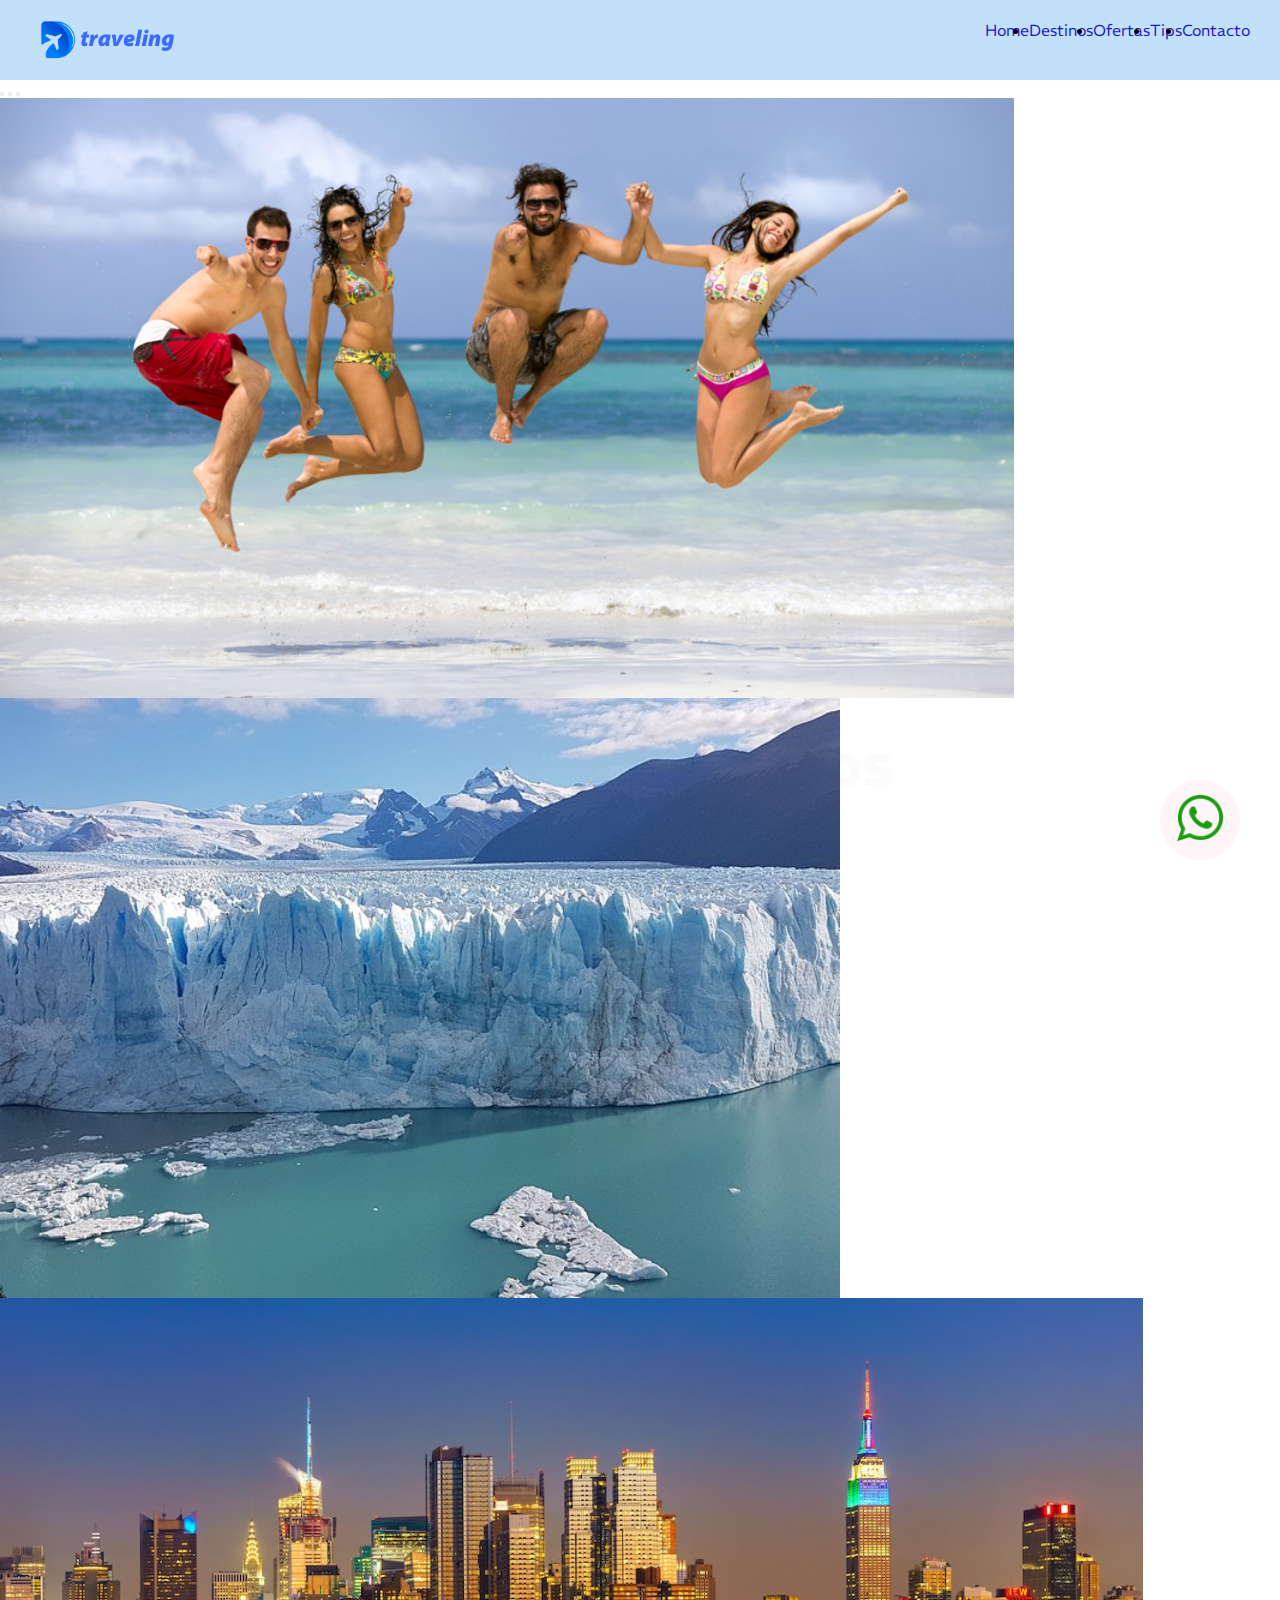
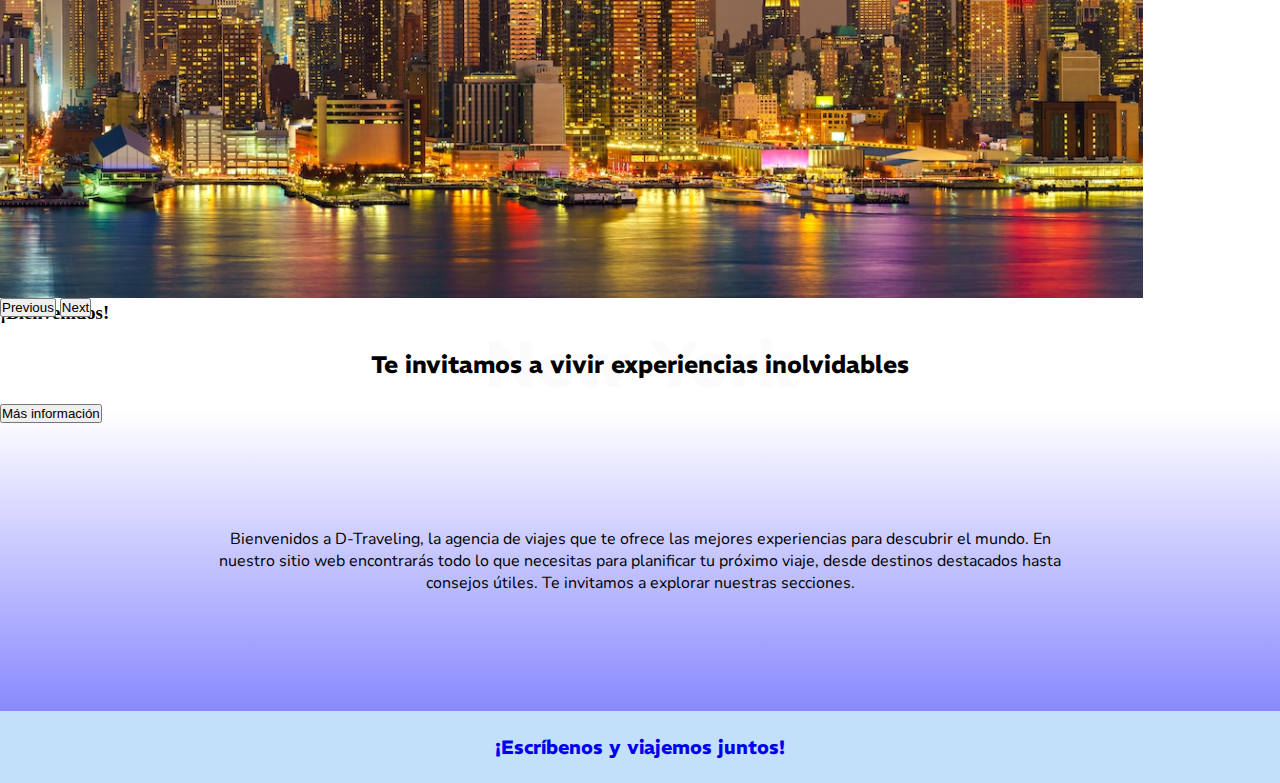
<file: index.html>
<!DOCTYPE html>
<html lang="es">
  <head>
    <meta charset="UTF-8" />

    <!-- Compatibilidad con los navegadores más antiguos -->
    <meta http-equiv="X-UA-Compatible" content="IE=Edge" />
    <meta name="viewport" content="width=device-width, initial-scale=1.0" />

    <!-- Metatags para el posicionamiento SEO -->
    <title>D-Traveling, el sitio para tus viajes inolvidables</title>
    <meta name="description" content="Viaja por el mundo con los mejores precios y ofertas. Encuentra tu destino ideal y reserva tu vuelo, hotel y actividades con nosotros.">
    <meta name="keywords" content="viajes, turismo, vuelos, hoteles, actividades, ofertas, destinos">
    <meta name="author" content="D-Traveling">

    <!-- Metatag para incluir el Favicon -->
    <link rel="icon" type="image/png" href="./images/d-traveling.ico">

    <!-- Vinculo archivo de ESTILOS -->
    <link rel="stylesheet" href="./css/styles.css" />

    <!-- TIPOGRAFÍAS -->
    <link rel="preconnect" href="https://fonts.googleapis.com" />
    <link rel="preconnect" href="https://fonts.gstatic.com" crossorigin />
    <link
      href="https://fonts.googleapis.com/css2?family=Nunito:wght@600&family=REM:wght@300;500;700&display=swap"
      rel="stylesheet"
    />

    <!-- Inicio Bootstrap -->
    <link
      href="https://cdn.jsdelivr.net/npm/bootstrap@5.3.2/dist/css/bootstrap.min.css"
      rel="stylesheet"
      integrity="sha384-T3c6CoIi6uLrA9TneNEoa7RxnatzjcDSCmG1MXxSR1GAsXEV/Dwwykc2MPK8M2HN"
      crossorigin="anonymous"
    />
    <!-- Fin Bootstrap (Importante: Script de BOOTSTRAP está agregado en la última línea del body) -->
  </head>
  
  <body class="body">
    
    <!-- Inicio Sección Header -->
    
    <header class="header">

      <!-- MENU -->
      <nav class="nav">
          <img class="logo" src="./images/d-traveling_logo.png" alt="D Traveling Logo">

          <ul class="nav-menu">
            <li class="nav-link"><a href="index.html">Home</a></li>
            <li class="nav-link"><a href="./pages/destinos.html">Destinos</a>
            </li>
            <li class="nav-link"><a href="./pages/ofertas.html">Ofertas</a></li>
            <li class="nav-link"><a href="./pages/tips.html">Tips</a></li>
            <li class="nav-link"><a href="./pages/contacto.html">Contacto</a></li>
          </ul>
      </nav>

    </header>
    
    <!-- Fin Sección Header -->

    <main class="main">
      
      <!-- Título principal con imagen de fondo -->
      
      <!-- COMENTO IMAGEN PARA INSERTAR EL CAROUSEL
      <div class="contenedor-hero-image">
        <div class="titulo-centrado">
          <h1>¡Bienvenidos!</h1>
        </div>
        <img class="hero-image" src="./images/amigos-playa.png" alt="Grupo de amigos de vacaciones en el Caribe"/>
      </div>
      -->

      <!-- INICIO CAROUSEL -->
      <div id="carouselExampleIndicators" class="carousel slide">
          <div class="carousel-indicators">
            <button type="button" data-bs-target="#carouselExampleIndicators" data-bs-slide-to="0" class="active" aria-current="true" aria-label="Slide 1"></button>
            <button type="button" data-bs-target="#carouselExampleIndicators" data-bs-slide-to="1" aria-label="Slide 2"></button>
            <button type="button" data-bs-target="#carouselExampleIndicators" data-bs-slide-to="2" aria-label="Slide 3"></button>
          </div>
        
          <div class="carousel-inner">
          
            <!-- CAROUSEL - INICIO IMAGEN SLIDE 01-->
            <div class="carousel-item active d-item">
              <img src="./images/amigos-playa.png" class="d-block w-100 d-img" alt="Slide 01-Amigos en la playa">
            
              <!-- INICIO TEXTOS SOBRE LA IMAGEN SLIDE 01-->
              <div class="carousel-caption top-0 mt-4">
                <h3 class="mt-5 fs-3 text-uppercase">¡Bienvenidos!
                </h3>
                <h1 class="display-1 fw-bolder text-capitalize">Viajemos juntos</h1>
                <button class="btn btn-primary px-4 py-2 fs-5 mt-5">Más información</button>
              </div>
              <!-- FIN TEXTOS SOBRE LA IMAGEN SLIDE 01-->
            </div> <!-- CAROUSEL - FIN IMAGEN SLIDE 02-->

            <!-- CAROUSEL - INICIO IMAGEN SLIDE 02-->
            <div class="carousel-item d-item">
              <img src="./images/argentina-glaciar.jpg" class="d-block w-100 d-img" alt="Slide 02-Glaciar">
            
              <!-- INICIO TEXTOS SOBRE LA IMAGEN SLIDE 02-->
              <div class="carousel-caption top-0 mt-4">
                <h3 class="mt-5 fs-3 text-uppercase">¡Bienvenidos!
                </h3>
                <h1 class="display-1 fw-bolder text-capitalize">Sorprendete</h1>
                <button class="btn btn-primary px-4 py-2 fs-5 mt-5">Más información</button>
              </div>
              <!-- FIN TEXTOS SOBRE LA IMAGEN SLIDE 02-->

            </div> <!-- CAROUSEL - FIN IMAGEN SLIDE 02-->

            <!-- CAROUSEL - INICIO IMAGEN SLIDE 03-->
            <div class="carousel-item d-item">
              <img src="./images/nueva-york03.jpeg" class="d-block w-100 d-img" alt="Slide 03-Nueva York">
            
              <!-- INICIO TEXTOS SOBRE LA IMAGEN SLIDE 03-->
              <div class="carousel-caption top-0 mt-4">
                <h3 class="mt-5 fs-3 text-uppercase">¡Bienvenidos!
                </h3>
                <h1 class="display-1 fw-bolder text-capitalize">New York</h1>
                <button class="btn btn-primary px-4 py-2 fs-5 mt-5">Más información</button>
              </div>
              <!-- FIN TEXTOS SOBRE LA IMAGEN SLIDE 03-->

            </div> <!-- CAROUSEL - FIN IMAGEN SLIDE 03-->


            <button class="carousel-control-prev" type="button" data-bs-target="#carouselExampleIndicators"  data-bs-slide="prev">
            <span class="carousel-control-prev-icon" aria-hidden="true"></span>
            <span class="visually-hidden">Previous</span>
            </button>
            <button class="carousel-control-next" type="button" data-bs-target="#carouselExampleIndicators" data-bs-slide="next">
            <span class="carousel-control-next-icon" aria-hidden="true"></span>
            <span class="visually-hidden">Next</span>
            </button>
      </div>
          <!-- FIN CAROUSEL -->
    </main>

      <section>
        <h2>Te invitamos a vivir experiencias inolvidables</h2>
                
          <div class="olas-container">
              <div class="parrafo-centrado">

                <p>Bienvenidos a D-Traveling, la agencia de viajes que te ofrece las mejores experiencias para descubrir el mundo. En nuestro sitio web encontrarás todo lo que necesitas para planificar tu próximo viaje, desde destinos destacados hasta consejos útiles. Te invitamos a explorar nuestras secciones.
                </p>

              </div>
        
            <div class="waves">
      
            <div class="wave circulo a"></div>
            <div class="wave circulo b"></div>
            <div class="wave circulo c"></div>
          
          </div>
        
      </section>

    <footer>
      <!-- Chat de WhatsApp -->
      <div class="whatsapp-chat">
          <a href="https://wa.me/598099060104" target="_blank" rel="noopener noreferrer">
            <img src="images/wplogo.png" alt="Escríbanos por WhatsApp">
          </a>
      </div>
      
      <!-- Leyenda Zócalo -->
      <div class="zocalo">
          <h3 class="mensaje-footer"><a href="./pages/contacto.html">¡Escríbenos y viajemos juntos!</a></h3>
      </div>
    </footer>

    <!-- Scrip suministrado por Bootstrap -->
    <script
      src="https://cdn.jsdelivr.net/npm/bootstrap@5.3.2/dist/js/bootstrap.bundle.min.js"
      integrity="sha384-C6RzsynM9kWDrMNeT87bh95OGNyZPhcTNXj1NW7RuBCsyN/o0jlpcV8Qyq46cDfL"
      crossorigin="anonymous"
    ></script>
    <!-- FIN Scrip suministrado por Bootstrap -->
  </body>
</html>
</file>
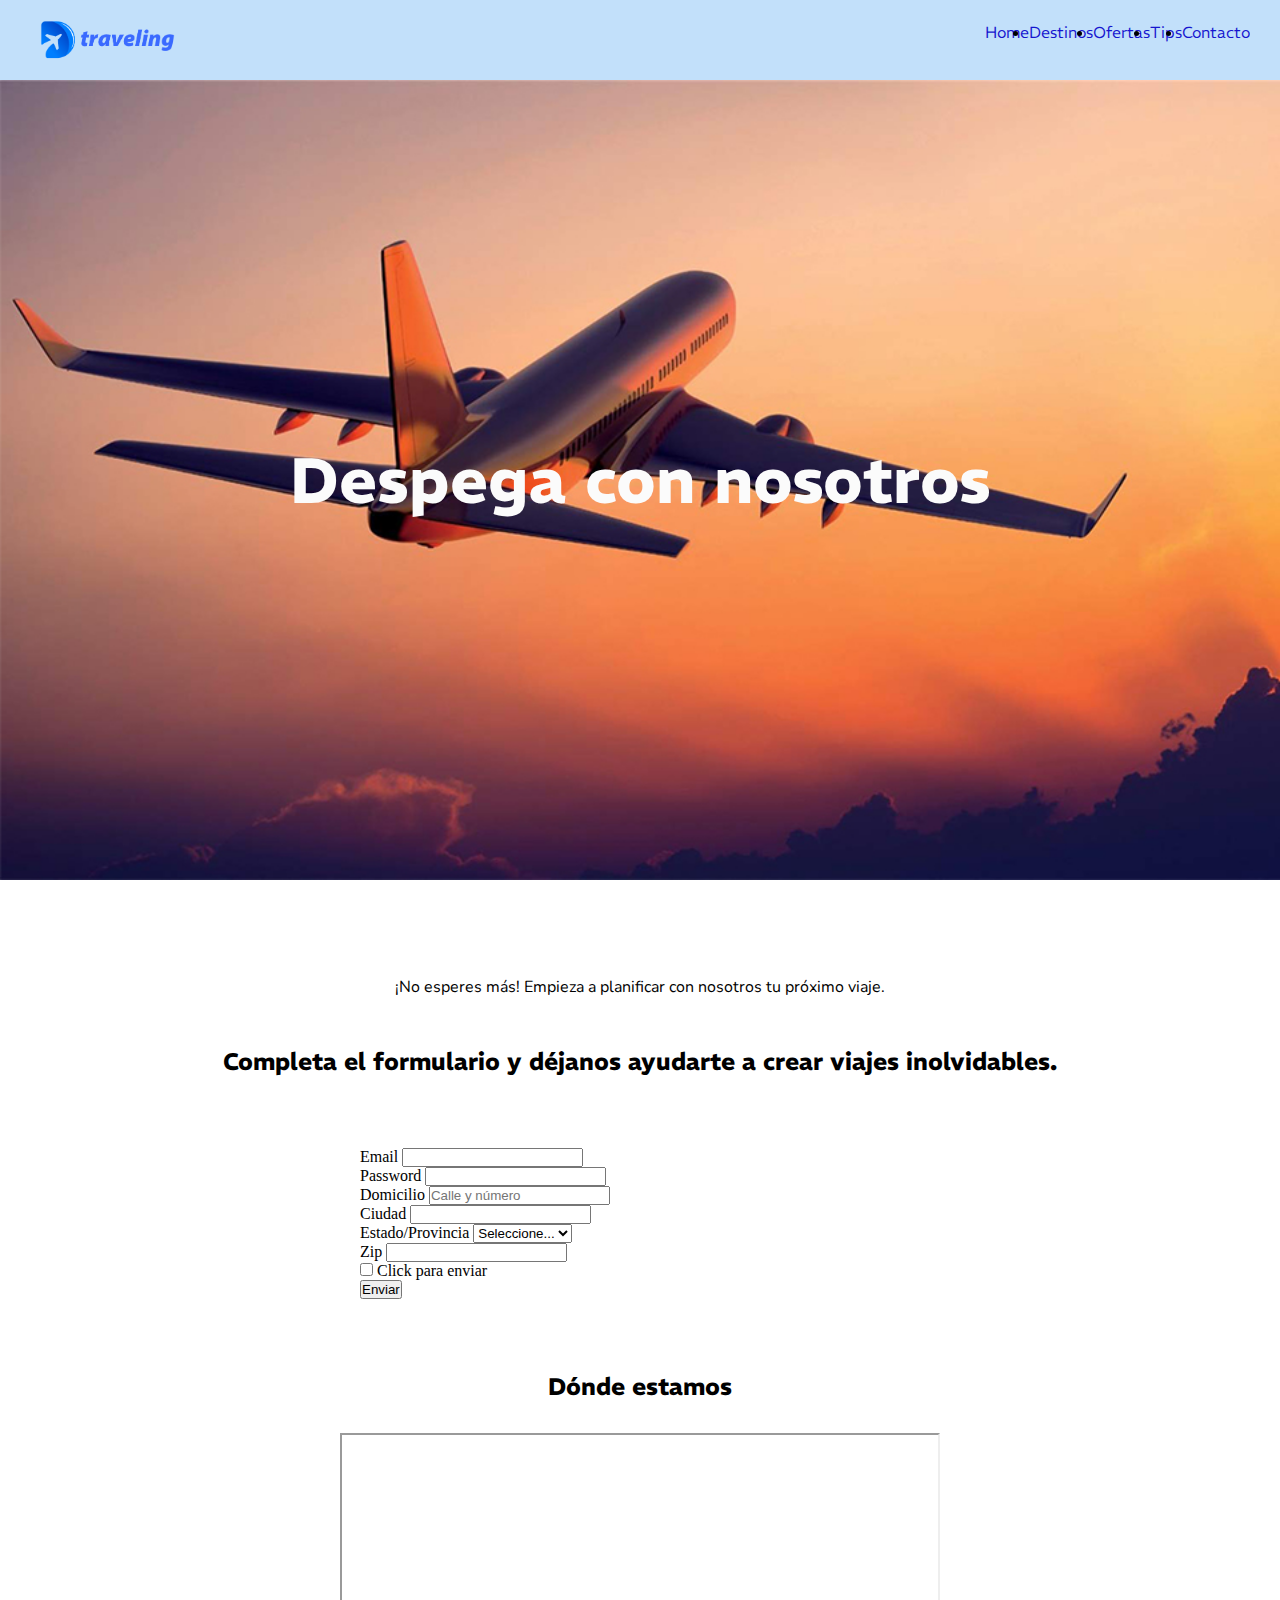
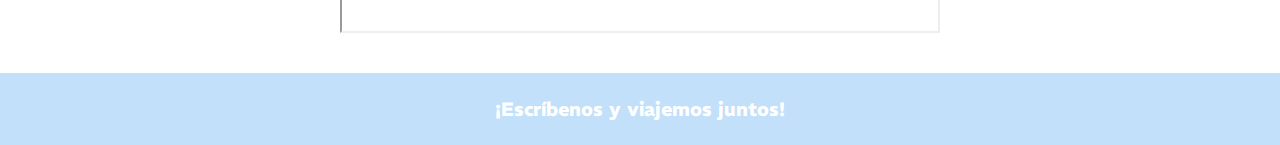
<file: pages/contacto.html>
<!DOCTYPE html>
<html lang="es">
<head>
    <meta charset="UTF-8">

    <!-- Compatibilidad con los navegadores más antiguos -->
    <meta http-equiv="X-UA-Compatible" content="IE=Edge" />
    <meta name="viewport" content="width=device-width, initial-scale=1.0" />

    <!-- Metatags para el posicionamiento SEO -->
    <title>Contáctanos</title>
    <meta name="description" content="Viaja por el mundo con los mejores precios y ofertas. Encuentra tu destino ideal y reserva tu vuelo, hotel y actividades con nosotros."/>
    <meta name="keywords" content="viajes, turismo, vuelos, hoteles, ofertas, destinos, contacto"/>
    <meta name="author" content="D-Traveling"/>

    <!-- Metatag para incluir el Favicon -->
    <link rel="icon" type="image/png" href="../images/d-traveling.ico" />
    
    <!-- Vinculo archivo de ESTILOS -->
    <link rel="stylesheet" href="../css/styles.css">
    

    <!-- TIPOGRAFÍAS -->
    <link rel="preconnect" href="https://fonts.googleapis.com">
    <link rel="preconnect" href="https://fonts.gstatic.com" crossorigin>
    <link href="https://fonts.googleapis.com/css2?family=Nunito:wght@600&family=REM:wght@300;500;700&display=swap" rel="stylesheet">

    <!-- Inicio Bootstrap -->
    <link
      href="https://cdn.jsdelivr.net/npm/bootstrap@5.3.2/dist/css/bootstrap.min.css"
      rel="stylesheet"
      integrity="sha384-T3c6CoIi6uLrA9TneNEoa7RxnatzjcDSCmG1MXxSR1GAsXEV/Dwwykc2MPK8M2HN"
      crossorigin="anonymous"
    />
    <!-- Fin Bootstrap (Importante: Script de BOOTSTRAP está agregado en la última línea del body) -->


</head>

<body class="body">

    <!-- Inicio Sección Header -->
    
    <header class="header">

        <!-- MENU -->
        <nav class="nav">
            <a href="../index.html">
                <img class="logo" src="../images/d-traveling_logo.png" alt="D Traveling Logo">
            </a>    

            <ul class="nav-menu">
            <li class="nav-link"><a href="../index.html">Home</a></li>
            <li class="nav-link"><a href="destinos.html">Destinos</a>
            </li>
            <li class="nav-link"><a href="ofertas.html">Ofertas</a></li>
            <li class="nav-link"><a href="tips.html">Tips</a></li>
            <li class="nav-link"><a href="contacto.html">Contacto</a></li>
            </ul>
        </nav>

    </header>

        <!-- Título con imagen de fondo -->

        <div class="contenedor-hero-image">
            <div class="titulo-centrado">
                <h1>Despega con nosotros</h1>
              </div>
            <img class="hero-image" src="../images/avion.jpg" alt="Avión despegando">
            
        </div>
        

    </header>
    
    <main class="main">        
            
            <div class="parrafo-centrado">
                <p>¡No esperes más! Empieza a planificar con nosotros tu próximo viaje.
                </p>
            </div>
            
            <!-- FORMULARIO de CONTACTO -->
            <h2>
                Completa el formulario y déjanos ayudarte a crear viajes inolvidables.
            </h2>
            
        <div class="form-container">
            <form class="row g-3">
                <div class="col-md-6">
                  <label for="inputEmail4" class="form-label">Email</label>
                  <input type="email" class="form-control" id="inputEmail4">
                </div>
                <div class="col-md-6">
                  <label for="inputPassword4" class="form-label">Password</label>
                  <input type="password" class="form-control" id="inputPassword4">
                </div>
                <div class="col-12">
                  <label for="inputAddress" class="form-label">Domicilio</label>
                  <input type="text" class="form-control" id="inputAddress" placeholder="Calle y número">
                </div>
                <!-- <div class="col-12">
                  <label for="inputAddress2" class="form-label">Address 2</label>
                  <input type="text" class="form-control" id="inputAddress2" placeholder="Apartment, studio, or floor">
                </div> -->
                <div class="col-md-6">
                  <label for="inputCity" class="form-label">Ciudad</label>
                  <input type="text" class="form-control" id="inputCity">
                </div>
                <div class="col-md-4">
                  <label for="inputState" class="form-label">Estado/Provincia</label>
                  <select id="inputState" class="form-select">
                    <option selected>Seleccione...</option>
                    <option>...</option>
                  </select>
                </div>
                <div class="col-md-2">
                  <label for="inputZip" class="form-label">Zip</label>
                  <input type="text" class="form-control" id="inputZip">
                </div>
                <div class="col-12">
                  <div class="form-check">
                    <input class="form-check-input" type="checkbox" id="gridCheck">
                    <label class="form-check-label" for="gridCheck">
                      Click para enviar
                    </label>
                  </div>
                </div>
                <div class="col-12">
                  <button type="submit" class="btn btn-primary">Enviar</button>
                </div>
              </form>
            </div>


                <!-- FORMULARIO Otra opción
                <div class="form-container">
                    <form>
                    <label for="nombre">Nombre:</label>
                    <input type="text" id="nombre" name="nombre" required>
            
                    <label for="email">E-mail:</label>
                    <input type="email" id="email" name="email" required>
            
                    <label for="ciudad">Ciudad:</label>
                    <input type="text" id="ciudad" name="ciudad" required>
            
                    <label for="comentario">Comentario:</label>
                    <textarea id="comentario" name="comentario" rows="4" required></textarea>
            
                    <button type="submit">Enviar</button>
                    </form>
                </div> -->

            <!-- iframe Google Maps -->
            
            <h2>Dónde estamos</h2>
            <div class="maps">
                <iframe src="https://www.google.com/maps/embed?pb=!1m14!1m12!1m3!1d13488.59153342998!2d-58.0868245!3d-32.3078805!2m3!1f0!2f0!3f0!3m2!1i1024!2i768!4f13.1!5e0!3m2!1ses-419!2suy!4v1698608765636!5m2!1ses-419!2suy" width="600" height="200" allowfullscreen="" loading="lazy" referrerpolicy="no-referrer-when-downgrade">
                </iframe>
            </div>
    </main>

    <footer>
        <div class="zocalo">
            <h3 class="mensaje-footer">¡Escríbenos y viajemos juntos!

            </h3>
        </div>
    </footer>
    <!-- Scrip suministrado por Bootstrap -->
    <script
      src="https://cdn.jsdelivr.net/npm/bootstrap@5.3.2/dist/js/bootstrap.bundle.min.js"
      integrity="sha384-C6RzsynM9kWDrMNeT87bh95OGNyZPhcTNXj1NW7RuBCsyN/o0jlpcV8Qyq46cDfL"
      crossorigin="anonymous"
    ></script>
    <!-- FIN Scrip suministrado por Bootstrap -->

</body>
</html>
</file>
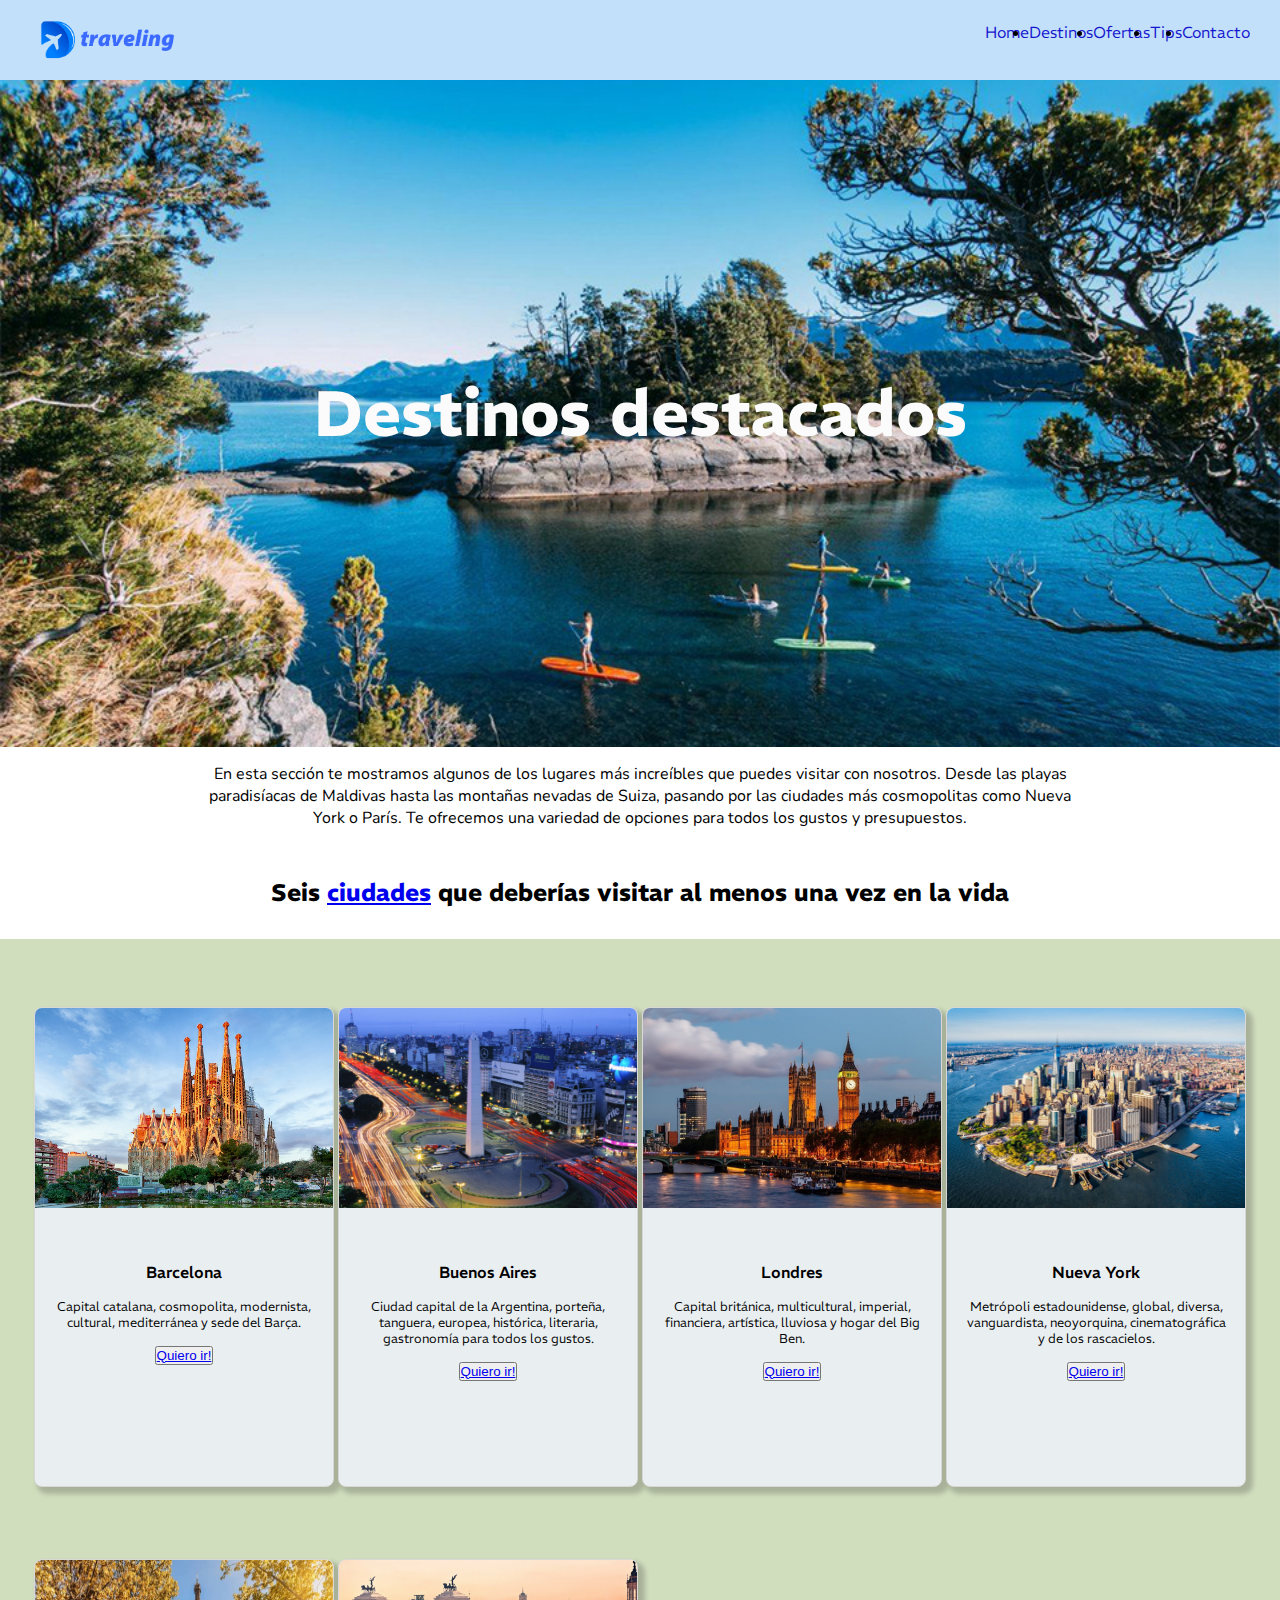
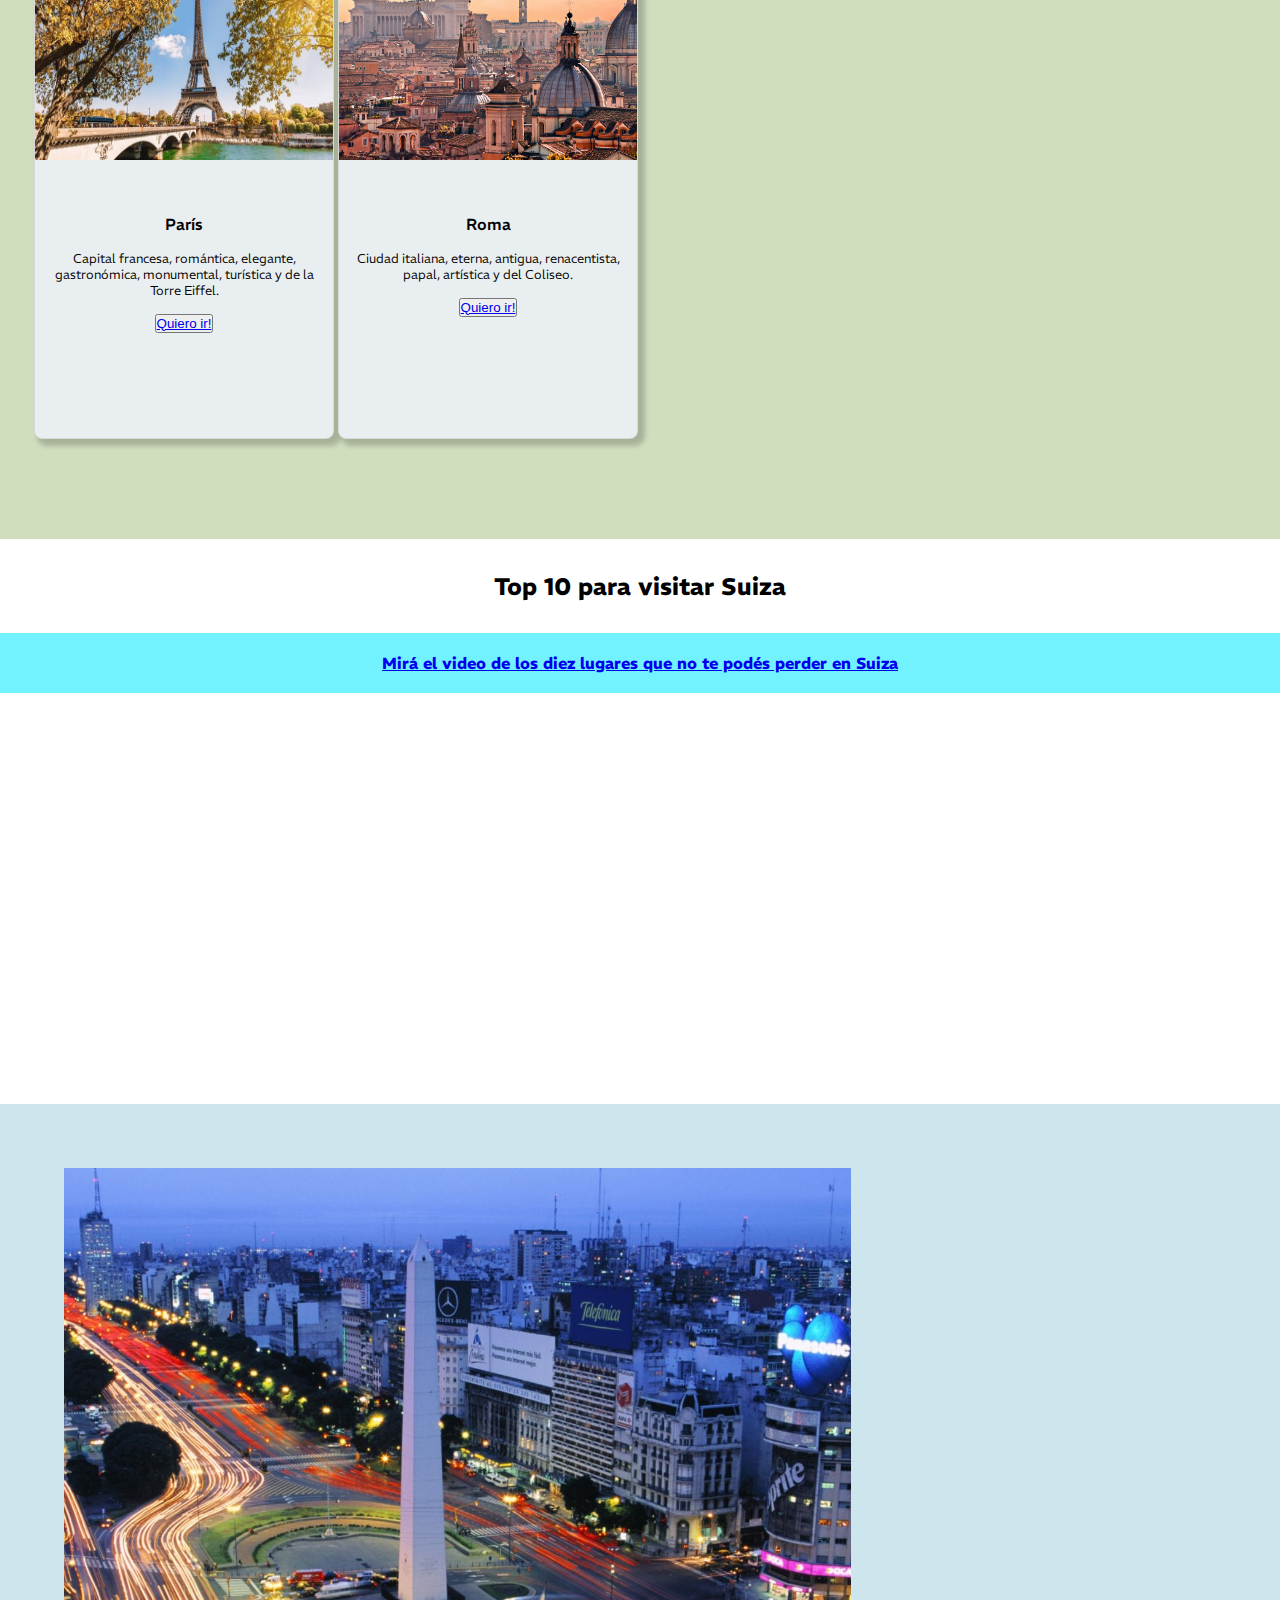
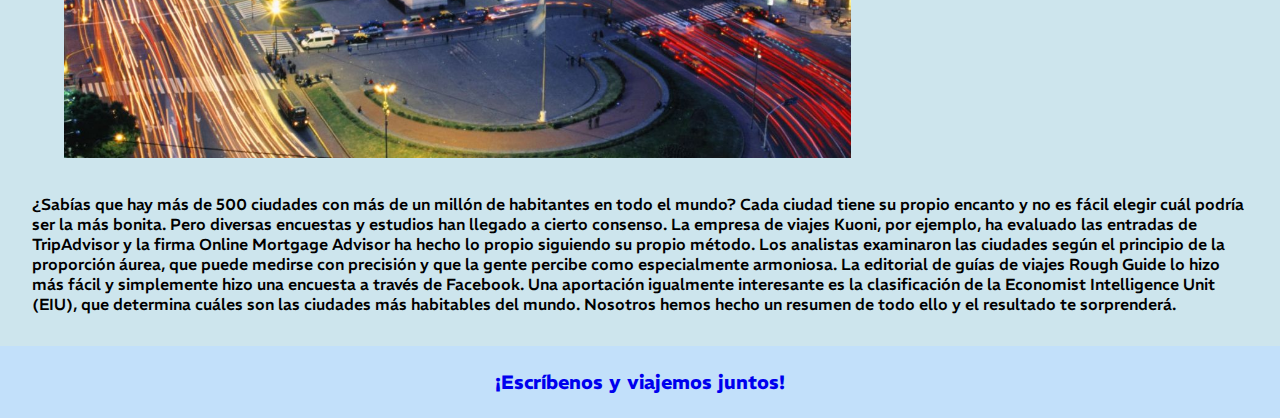
<file: pages/destinos.html>
<!DOCTYPE html>
<html lang="es">
  <head>
    <meta charset="UTF-8" />

    <!-- Compatibilidad con los navegadores más antiguos -->
    <meta http-equiv="X-UA-Compatible" content="IE=Edge" />
    <meta name="viewport" content="width=device-width, initial-scale=1.0" />

    <!-- Metatags para el posicionamiento SEO -->
    <title>D-Traveling - Destinos destacados</title>
    <meta name="description" content="Viaja por el mundo con los mejores precios y ofertas. Encuentra tu destino ideal y reserva tu vuelo, hotel y actividades con nosotros."/>
    <meta name="keywords" content="viajes, turismo, vuelos, hoteles, ofertas, destinos destacados"/>
    <meta name="author" content="D-Traveling"/>

    <!-- Metatag para incluir el Favicon -->
    <link rel="icon" type="image/png" href="../images/d-traveling.ico" />

    <!-- Vinculo archivo de ESTILOS -->
    <link rel="stylesheet" href="../css/styles.css" />

    <!-- TIPOGRAFÍAS -->
    <link rel="preconnect" href="https://fonts.googleapis.com" />
    <link rel="preconnect" href="https://fonts.gstatic.com" crossorigin />
    <link
      href="https://fonts.googleapis.com/css2?family=Nunito:wght@600&family=REM:wght@300;500;700&display=swap"
      rel="stylesheet"
    />

    <!-- Inicio Bootstrap -->
    <link
      href="https://cdn.jsdelivr.net/npm/bootstrap@5.3.2/dist/css/bootstrap.min.css"
      rel="stylesheet"
      integrity="sha384-T3c6CoIi6uLrA9TneNEoa7RxnatzjcDSCmG1MXxSR1GAsXEV/Dwwykc2MPK8M2HN"
      crossorigin="anonymous"
    />
    <!-- Fin Bootstrap (Importante: Script de BOOTSTRAP está agregado en la última línea del body) -->
  </head>

  <body class="body">
    <!-- Inicio Sección Header -->

    <header class="header">
      <!-- MENU -->
      <nav class="nav">
        <a href="../index.html">
          <img
            class="logo"
            src="../images/d-traveling_logo.png"
            alt="D Traveling Logo"
          />
        </a>

        <ul class="nav-menu">
          <li class="nav-link"><a href="../index.html">Home</a></li>
          <li class="nav-link"><a href="destinos.html">Destinos</a></li>
          <li class="nav-link"><a href="ofertas.html">Ofertas</a></li>
          <li class="nav-link"><a href="tips.html">Tips</a></li>
          <li class="nav-link"><a href="contacto.html">Contacto</a></li>
        </ul>
      </nav>
    </header>

    <!-- Fin Sección Header -->

    <main class="main">
      <!-- Título principal con imagen de fondo -->

      <div class="contenedor-hero-image">
        <div class="titulo-centrado">
          <h1>Destinos destacados</h1>
        </div>
        <img
          class="hero-image"
          src="../images/villa-la-angostura.jpg"
          alt="Verano en Villa la Angostura"
        />
      </div>

      <div class="parrafo-centrado">
        <p id="parrafo-destinos">
          En esta sección te mostramos algunos de los lugares más increíbles que
          puedes visitar con nosotros. Desde las playas paradisíacas de Maldivas
          hasta las montañas nevadas de Suiza, pasando por las ciudades más
          cosmopolitas como Nueva York o París. Te ofrecemos una variedad de
          opciones para todos los gustos y presupuestos.
        </p>
      </div>

      <div>
        <div>
          <h2>
            Seis <a href="#ciudades">ciudades</a> que deberías visitar al menos
            una vez en la vida
          </h2>
        </div>

        <!-- CARDS PARA CIUDADES UTILIZANDO GRID -->

        <div class="ciudades-contenedor">
          <div class="ciudades-card">
            <img src="../images/barcelona.jpg" alt="Ciudad de Barcelona" />
            <h5 class="nombre-ciudad">Barcelona</h5>
            <p class="descripcion-ciudad">
              Capital catalana, cosmopolita, modernista, cultural, mediterránea
              y sede del Barça.
            </p>
            <button type="button" class="btn btn-light">
              <a href="./contacto.html">Quiero ir!</a>
            </button>
          </div>

          <div class="ciudades-card">
            <img
              src="../images/argentina-obelisco.jpg"
              alt="Ciudad de Buenos"
            />
            <h5 class="nombre-ciudad">Buenos Aires</h5>
            <p class="descripcion-ciudad">
              Ciudad capital de la Argentina, porteña, tanguera, europea,
              histórica, literaria, gastronomía para todos los gustos.
            </p>
            <button type="button" class="btn btn-light">
              <a href="./contacto.html">Quiero ir!</a>
            </button>
          </div>

          <div class="ciudades-card">
            <img src="../images/londres.jpg" alt="Londres" />
            <h5 class="nombre-ciudad">Londres</h5>
            <p class="descripcion-ciudad">
              Capital británica, multicultural, imperial, financiera, artística,
              lluviosa y hogar del Big Ben.
            </p>
            <button type="button" class="btn btn-light">
              <a href="./contacto.html">Quiero ir!</a>
            </button>
          </div>

          <div class="ciudades-card">
            <img src="../images/nueva-york04.jpg" alt="Nueva York" />
            <h5 class="nombre-ciudad">Nueva York</h5>
            <p class="descripcion-ciudad">
              Metrópoli estadounidense, global, diversa, vanguardista,
              neoyorquina, cinematográfica y de los rascacielos.
            </p>
            <button type="button" class="btn btn-light">
              <a href="./contacto.html">Quiero ir!</a>
            </button>
          </div>

          <div class="ciudades-card">
            <img src="../images/paris.jpg" alt="Paris" />
            <h5 class="nombre-ciudad">París</h5>
            <p class="descripcion-ciudad">
              Capital francesa, romántica, elegante, gastronómica, monumental,
              turística y de la Torre Eiffel.
            </p>
            <button type="button" class="btn btn-light">
              <a href="./contacto.html">Quiero ir!</a>
            </button>
          </div>

          <div class="ciudades-card">
            <img src="../images/roma.jpg" alt="Roma" />
            <h5 class="nombre-ciudad">Roma</h5>
            <p class="descripcion-ciudad">
              Ciudad italiana, eterna, antigua, renacentista, papal, artística y
              del Coliseo.
            </p>
            <button type="button" class="btn btn-light">
              <a href="./contacto.html">Quiero ir!</a>
            </button>
          </div>
        </div>

        <!-- COLISEO  
      </div>

        <img
          class="destacados"
          src="../images/coliseo-roma.jpg"
          alt="Coliseo de Roma"
        />
      </div>
      -->

        <div>
          <h2>Top 10 para visitar Suiza</h2>
          <div id="vinculo-externo">
            <a
              class="vinculo-externo"
              href="https://www.autopista.es/planeta2030/suiza-diez-lugares-no-hay-perderse_260591_102.html"
              target="_blank"
              >Mirá el video de los diez lugares que no te podés perder en
              Suiza</a
            >
          </div>
        </div>

        <!-- Vínculo a video de Youtube -->
        <div class="video">
          <iframe
            width="560"
            height="315"
            src="https://www.youtube.com/embed/4bYC5KraqGU?si=ictlB03Y2bUczEWn"
            title="YouTube video player"
            frameborder="0"
            allow="accelerometer; autoplay; clipboard-write; encrypted-media; gyroscope; picture-in-picture; web-share"
            allowfullscreen
          ></iframe>
        </div>

        <!-- <div>
        <h2>
          Las 10 <a href="#ciudades">ciudades</a> más bonitas del mundo que
          deberías visitar al menos una vez en la vida
        </h2>
      </div>-->

        <!-- GRID -->

        <div class="ciudades-texto">
          <div class="foto">
            <img
              src="../images/argentina-obelisco.jpg"
              alt="Ciudad de Buenos Aires"
            />
          </div>
          <div id="ciudades">
            ¿Sabías que hay más de 500 ciudades con más de un millón de
            habitantes en todo el mundo? Cada ciudad tiene su propio encanto y
            no es fácil elegir cuál podría ser la más bonita. Pero diversas
            encuestas y estudios han llegado a cierto consenso. La empresa de
            viajes Kuoni, por ejemplo, ha evaluado las entradas de TripAdvisor y
            la firma Online Mortgage Advisor ha hecho lo propio siguiendo su
            propio método. Los analistas examinaron las ciudades según el
            principio de la proporción áurea, que puede medirse con precisión y
            que la gente percibe como especialmente armoniosa. La editorial de
            guías de viajes Rough Guide lo hizo más fácil y simplemente hizo una
            encuesta a través de Facebook. Una aportación igualmente interesante
            es la clasificación de la Economist Intelligence Unit (EIU), que
            determina cuáles son las ciudades más habitables del mundo. Nosotros
            hemos hecho un resumen de todo ello y el resultado te sorprenderá.
          </div>
        </div>

        <!-- LISTADO DE CIUDADES  

      <div class="centrar-lista">
        <ol id="ciudades">
          <li>Roma</li>
          <li>París</li>
          <li>Praga</li>
          <li>Londres</li>
          <li>Venecia</li>
          <li>Sidney</li>
          <li>Nueva York</li>
          <li>Barcelona</li>
          <li>Vancouver</li>
          <li>Viena</li>
        </ol> -->
      </div>
    </main>

    <footer>
      <div class="zocalo">
        <h3 class="mensaje-footer">
          <a href="contacto.html">¡Escríbenos y viajemos juntos!</a>
        </h3>
      </div>
    </footer>

    <!-- Scrip suministrado por Bootstrap -->
    <script
      src="https://cdn.jsdelivr.net/npm/bootstrap@5.3.2/dist/js/bootstrap.bundle.min.js"
      integrity="sha384-C6RzsynM9kWDrMNeT87bh95OGNyZPhcTNXj1NW7RuBCsyN/o0jlpcV8Qyq46cDfL"
      crossorigin="anonymous"
    ></script>
    <!-- FIN Scrip suministrado por Bootstrap -->
  </body>
</html>
</file>
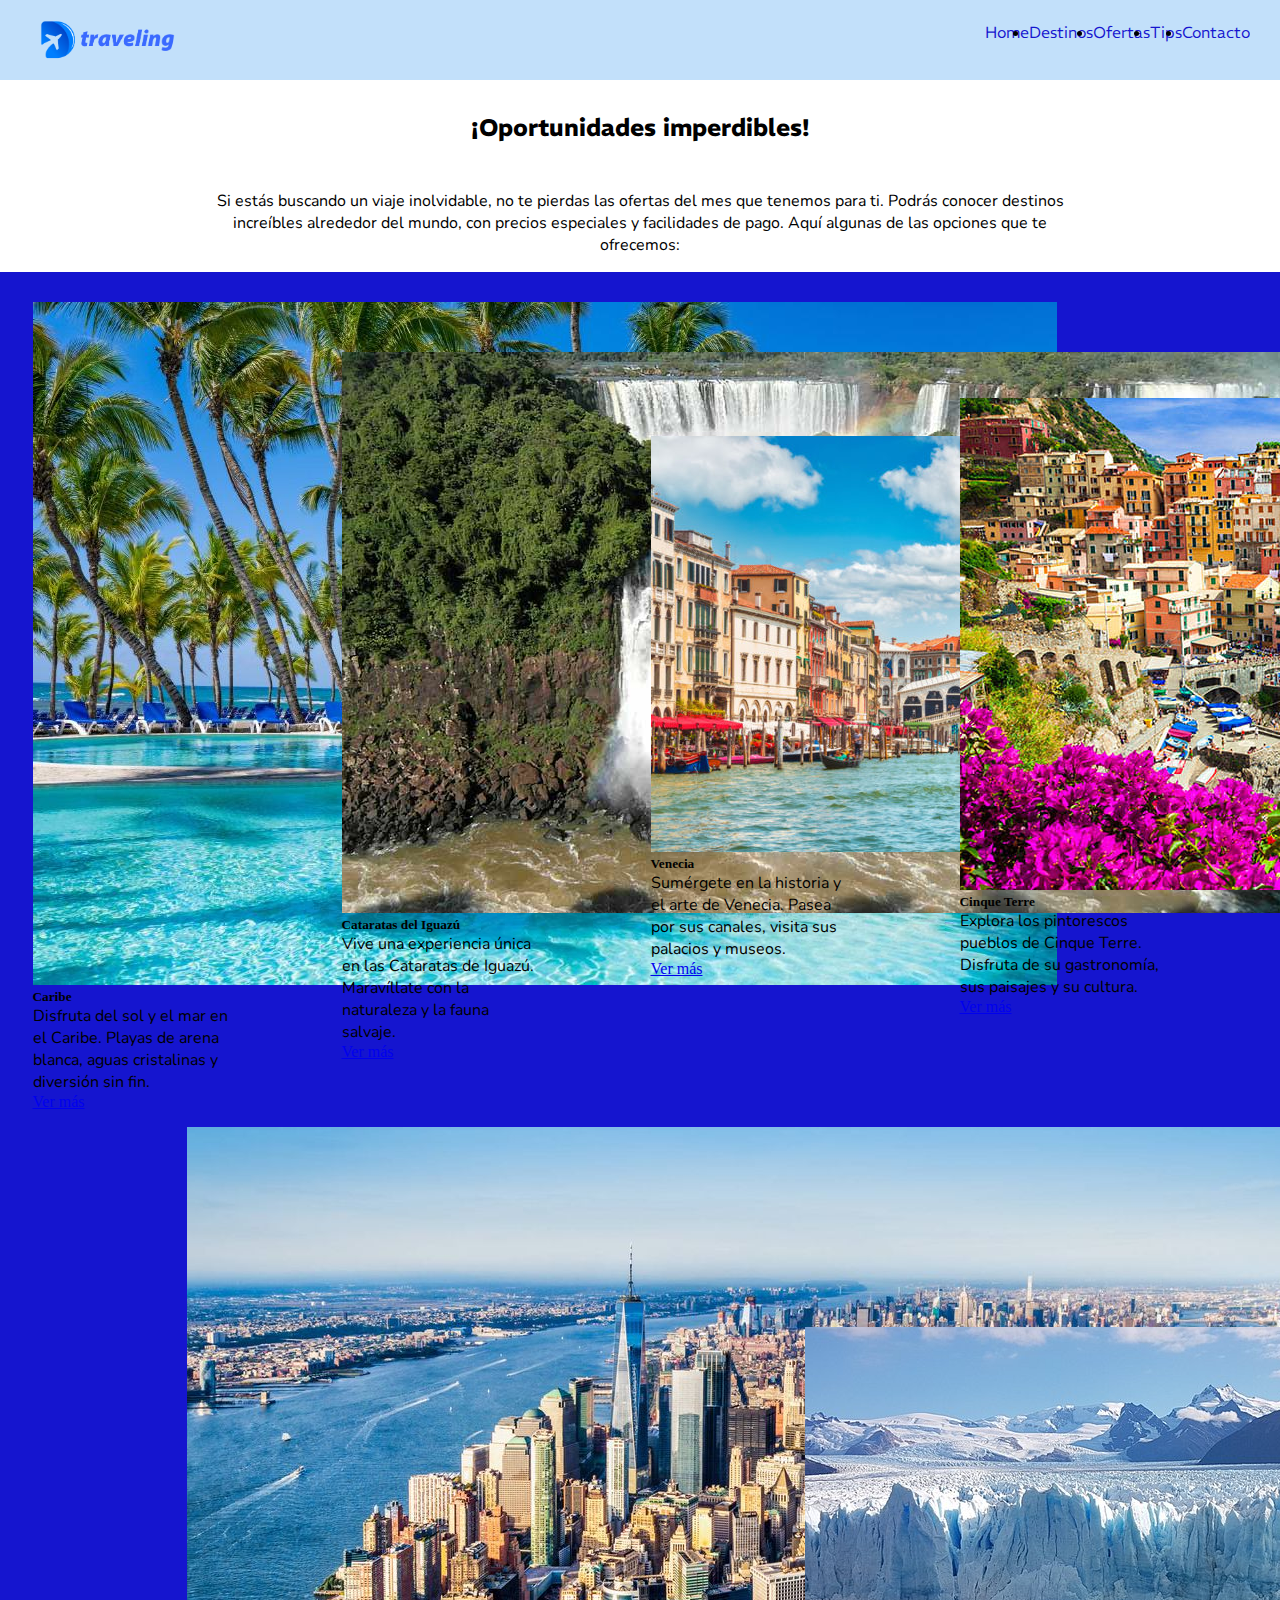
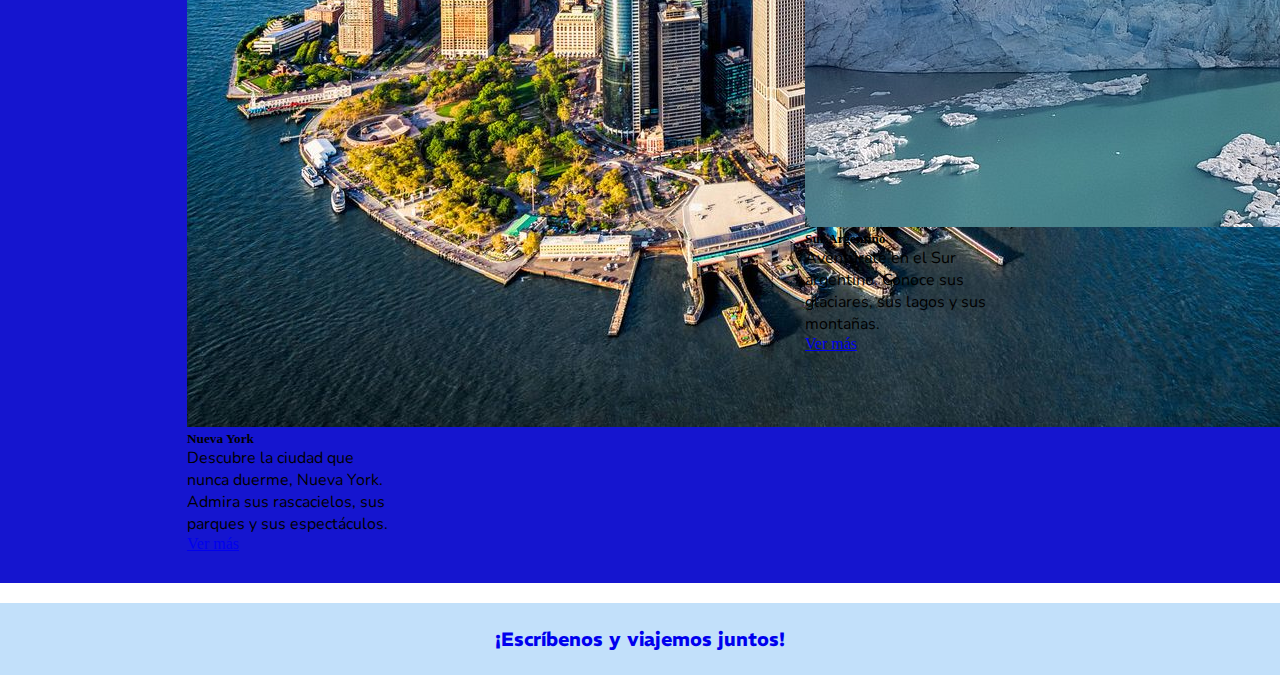
<file: pages/ofertas.html>
<!DOCTYPE html>
<html lang="es">
  <head>
    <meta charset="UTF-8" />

    <!-- Compatibilidad con los navegadores más antiguos -->
    <meta http-equiv="X-UA-Compatible" content="IE=Edge" />
    <meta name="viewport" content="width=device-width, initial-scale=1.0" />

    <!-- Metatags para el posicionamiento SEO -->
    <title>D-Traveling - Destinos en Oferta</title>
    <meta name="description" content="Viaja por el mundo con los mejores precios y ofertas. Encuentra tu destino ideal y reserva tu vuelo, hotel y actividades con nosotros."/>
    <meta name="keywords" content="viajes, turismo, vuelos, hoteles, ofertas"/>
    <meta name="author" content="D-Traveling"/>

    <!-- Metatag para incluir el Favicon -->
    <link rel="icon" type="image/png" href="../images/d-traveling.ico" />

    <!-- Vinculo archivo de ESTILOS -->
    <link rel="stylesheet" href="../css/styles.css" />

    <!-- TIPOGRAFÍAS -->
    <link rel="preconnect" href="https://fonts.googleapis.com" />
    <link rel="preconnect" href="https://fonts.gstatic.com" crossorigin />
    <link
      href="https://fonts.googleapis.com/css2?family=Nunito:wght@600&family=REM:wght@300;500;700&display=swap"
      rel="stylesheet"
    />

    <!-- Inicio Bootstrap -->
    <link
      href="https://cdn.jsdelivr.net/npm/bootstrap@5.3.2/dist/css/bootstrap.min.css"
      rel="stylesheet"
      integrity="sha384-T3c6CoIi6uLrA9TneNEoa7RxnatzjcDSCmG1MXxSR1GAsXEV/Dwwykc2MPK8M2HN"
      crossorigin="anonymous"
    />
    <!-- Fin Bootstrap (Importante: Script de BOOTSTRAP está agregado en la última línea del body) -->


  </head>
  
  <body class="body">

      <!-- Sección Header -->
      <header class="header">
        
        <!-- MENU -->
          <nav class="nav">
            <a href="../index.html">
            <img class="logo" src="../images/d-traveling_logo.png" alt="D Traveling Logo">
            </a>

            <ul class="nav-menu">
              <li class="nav-link"><a href="../index.html">Home</a></li>
              <li class="nav-link"><a href="destinos.html">Destinos</a></li>
              <li class="nav-link"><a href="ofertas.html">Ofertas</a></li>
              <li class="nav-link"><a href="tips.html">Tips</a></li>
              <li class="nav-link"><a href="contacto.html">Contacto</a></li>
            </ul>
          </nav
        
          <!-- FIN MENU -->
      
    </header>
    <!-- Fin Sección Header -->

    <main class="main">
      
      <!-- Título con imagen de fondo -->

        <!-- <div class="contenedor-hero-image">
            <div class="titulo-centrado">
              <h1>Ofertas del mes</h1>
            </div>
            <img class="hero-image" src="../images/balloon-flying_oferta1.jpg"
            alt="Vuelos en globo en Capadoccia"/>
        </div> -->  

        <section>      
            <h2>¡Oportunidades imperdibles!</h2>
               
                <div class="parrafo-centrado">
                  
                  <p>
                    Si estás buscando un viaje inolvidable, no te pierdas las ofertas  del mes que tenemos para ti. Podrás conocer destinos increíbles alrededor del mundo, con precios especiales y facilidades de pago. Aquí algunas de las opciones que te ofrecemos:
                  </p>    
                
                </div>
        </section>
                
        

        <section class="cards-container">
          
          <!-- Card Oferta 01 -->
          <div class="card" style="width: 18rem;">
            <img src="../images/caribe02.jpg" class="card-img-top" alt="Vacaciones en el caribe">
            <div class="card-body">
              <h5 class="card-title">Caribe</h5>
              <p class="card-text">Disfruta del sol y el mar en el Caribe. Playas de arena blanca, aguas cristalinas y diversión sin fin.</p>
              <a href="#" class="btn btn-primary">Ver más</a>
            </div>
          </div>

          <!-- Card Oferta 02 -->
          <div class="card" style="width: 18rem;">
            <img src="../images/argentina-cataratas.jpg" class="card-img-top" alt="Visitá las cataratas del Iguazú">
            <div class="card-body">
              <h5 class="card-title">Cataratas del Iguazú</h5>
              <p class="card-text">Vive una experiencia única en las Cataratas de Iguazú. Maravíllate con la naturaleza y la fauna salvaje.</p>
              <a href="#" class="btn btn-primary">Ver más</a>
            </div>
          </div>

          <!-- Card Oferta 03 -->
          <div class="card" style="width: 18rem;">
            <img src="../images/italia-venecia.jpg" class="card-img-top" alt="Visitá Venecia">
            <div class="card-body">
              <h5 class="card-title">Venecia</h5>
              <p class="card-text">Sumérgete en la historia y el arte de Venecia. Pasea por sus canales, visita sus palacios y museos.</p>
              <a href="#" class="btn btn-primary">Ver más</a>
            </div>
          </div>

          <!-- Card Oferta 04 -->
          <div class="card" style="width: 18rem;">
            <img src="../images/italia03.jpg" class="card-img-top" alt="Visitá Venecia">
            <div class="card-body">
              <h5 class="card-title">Cinque Terre</h5>
              <p class="card-text">Explora los pintorescos pueblos de Cinque Terre. Disfruta de su gastronomía, sus paisajes y su cultura.</p>
              <a href="#" class="btn btn-primary">Ver más</a>
            </div>
          </div>

          <!-- Card Oferta 05 -->
          <div class="card" style="width: 18rem;">
            <img src="../images/nueva-york04.jpg" class="card-img-top" alt="Ciudad de Nueva York">
            <div class="card-body">
              <h5 class="card-title">Nueva York</h5>
              <p class="card-text">Descubre la ciudad que nunca duerme, Nueva York. Admira sus rascacielos, sus parques y sus espectáculos.</p>
              <a href="#" class="btn btn-primary">Ver más</a>
            </div>
          </div>

          <!-- Card Oferta 06 -->
          <div class="card" style="width: 18rem;">
            <img src="../images/argentina-glaciar.jpg" class="card-img-top" alt="Ciudad de Nueva York">
            <div class="card-body">
              <h5 class="card-title">Sur Argentino</h5>
              <p class="card-text">Aventúrate en el Sur argentino. Conoce sus glaciares, sus lagos y sus montañas.</p>
              <a href="#" class="btn btn-primary">Ver más</a>
            </div>
          </div>
        
        </section>
        
        <!-- <section>
            <h2>Vuelos en globo en Capadocia</h2>
              <img class="destacados" src="../images/balloon-flying_oferta1.jpg" alt="Oferta imperdible: Vuelos en globo en Capadocia"/>
          
            <div class="parrafo-centrado">
              <p>Un vuelo en globo en Capadocia tiene una duración de una hora y se
              realiza al amanecer, cuando las condiciones meteorológicas son más
              favorables. Te recogeremos en tu hotel entre las 3 y las 5 de la
              mañana y te llevaremos a un lugar donde podrás disfrutar de un pequeño
              desayuno y recibir las instrucciones de seguridad. Después, te subirás
              a la cesta del globo y comenzarás el ascenso, acompañado por un piloto
              experimentado que te explicará los lugares que verás durante el
              recorrido.
              </p>
        </section> -->

    </main>

    <footer>
      <div class="zocalo">
        <h3 class="mensaje-footer"><a href="contacto.html">¡Escríbenos y viajemos juntos!</a></h3>
      </div>
    </footer>


    <!-- Scrip suministrado por Bootstrap -->
    <script
      src="https://cdn.jsdelivr.net/npm/bootstrap@5.3.2/dist/js/bootstrap.bundle.min.js"
      integrity="sha384-C6RzsynM9kWDrMNeT87bh95OGNyZPhcTNXj1NW7RuBCsyN/o0jlpcV8Qyq46cDfL"
      crossorigin="anonymous"
    ></script>
    <!-- FIN Scrip suministrado por Bootstrap -->
  </body>
</html>
</file>
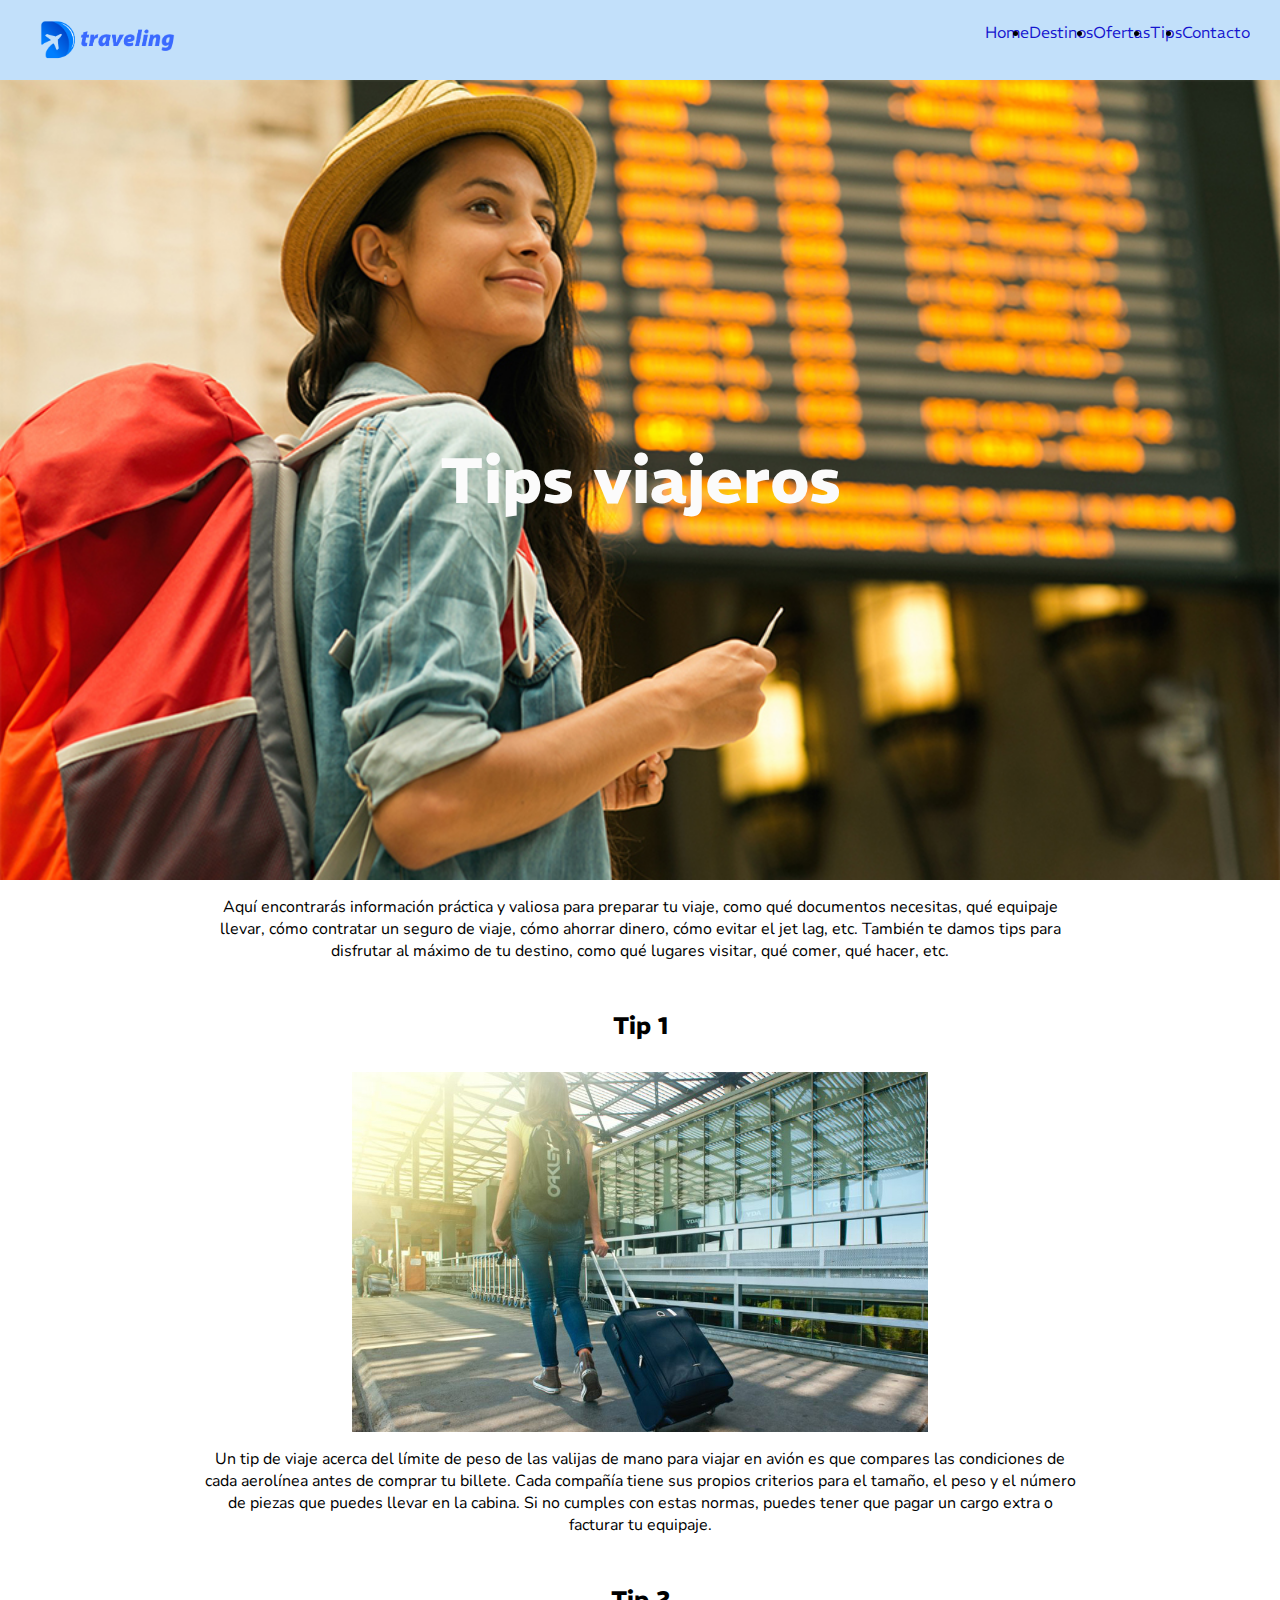
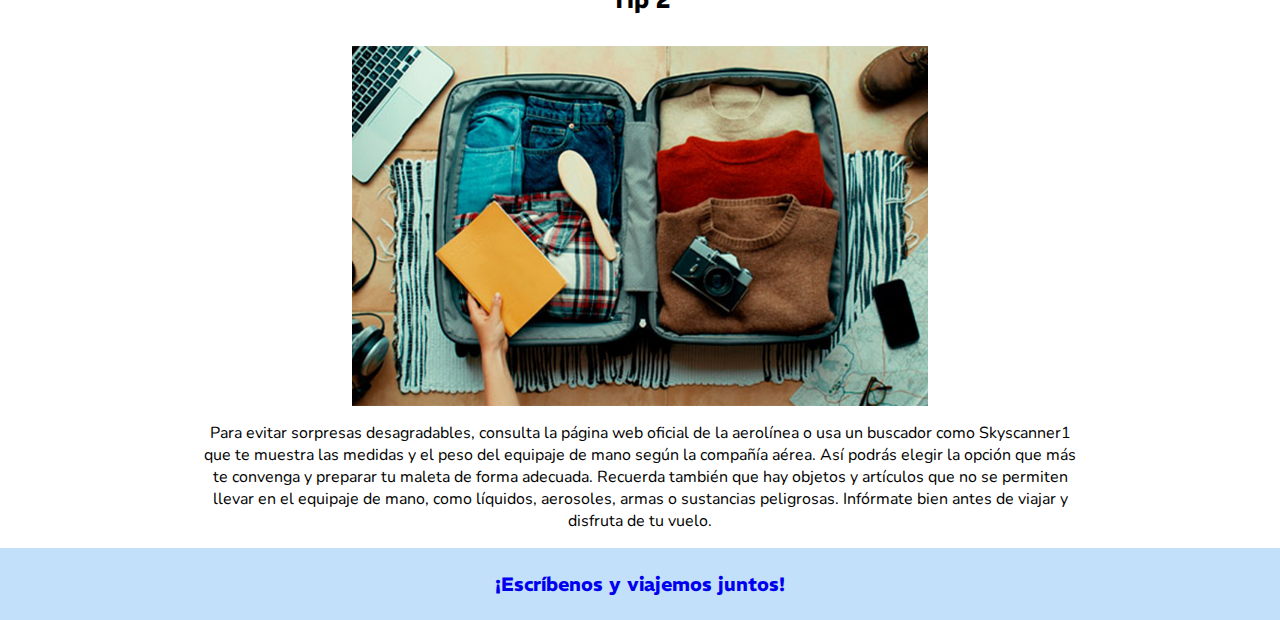
<file: pages/tips.html>
<!DOCTYPE html>
<html lang="es">
  <head>
    <meta charset="UTF-8" />

    <!-- Compatibilidad con los navegadores más antiguos -->
    <meta http-equiv="X-UA-Compatible" content="IE=Edge" />
    <meta name="viewport" content="width=device-width, initial-scale=1.0" />

    <!-- Metatags para el posicionamiento SEO -->
    <title>D-Traveling - Tips para viajeros</title>
    <meta name="description" content="Viaja por el mundo con los mejores precios y ofertas. Encuentra tu destino ideal y reserva tu vuelo, hotel y actividades con nosotros."/>
    <meta name="keywords" content="viajes, turismo, vuelos, hoteles, ofertas, tips para viajeros"/>
    <meta name="author" content="D-Traveling"/>

    <!-- Metatag para incluir el Favicon -->
    <link rel="icon" type="image/png" href="../images/d-traveling.ico" />

    <!-- Vinculo archivo de ESTILOS -->
    <link rel="stylesheet" href="../css/styles.css"/>

    <!-- TIPOGRAFÍAS -->
    <link rel="preconnect" href="https://fonts.googleapis.com" />
    <link rel="preconnect" href="https://fonts.gstatic.com" crossorigin />
    <link
      href="https://fonts.googleapis.com/css2?family=Nunito:wght@600&family=REM:wght@300;500;700&display=swap"
      rel="stylesheet"
    />

    <!-- Inicio Bootstrap -->
    <link
      href="https://cdn.jsdelivr.net/npm/bootstrap@5.3.2/dist/css/bootstrap.min.css"
      rel="stylesheet"
      integrity="sha384-T3c6CoIi6uLrA9TneNEoa7RxnatzjcDSCmG1MXxSR1GAsXEV/Dwwykc2MPK8M2HN"
      crossorigin="anonymous"
    />
    <!-- Fin Bootstrap (Importante: Script de BOOTSTRAP está agregado en la última línea del body) -->

  </head>
  <body class="body">
    
    <!-- Inicio Sección Header -->

    <header class="header">
      
          <!-- MENU -->
          <nav class="nav">
            <a href="../index.html">
            <img class="logo" src="../images/d-traveling_logo.png" alt="D Traveling Logo">
            </a>

            <ul class="nav-menu">
              <li class="nav-link"><a href="../index.html">Home</a></li>
              <li class="nav-link"><a href="destinos.html">Destinos</a></li>
              <li class="nav-link"><a href="ofertas.html">Ofertas</a></li>
              <li class="nav-link"><a href="tips.html">Tips</a></li>
              <li class="nav-link"><a href="contacto.html">Contacto</a></li>
            </ul>
          </nav
        
          <!-- FIN MENU -->

    </header>

    <!-- Fin Sección Header -->

    <main class="main">

      <!-- Título principal con imagen de fondo -->

        <div class="contenedor-hero-image">
            <div class="titulo-centrado">
                <h1>Tips viajeros</h1>
            </div>
            <img class="hero-image" src="../images/tips-viajeros.jpg" alt="Tips para viajeros"
            />
        </div>

      <section>
        <div class="parrafo-centrado">
          <p>
            Aquí encontrarás información práctica y valiosa para preparar tu
            viaje, como qué documentos necesitas, qué equipaje llevar, cómo
            contratar un seguro de viaje, cómo ahorrar dinero, cómo evitar el
            jet lag, etc. También te damos tips para disfrutar al máximo de tu
            destino, como qué lugares visitar, qué comer, qué hacer, etc.
          </p>
        </div>
      </section>

      <section>
        <h2>Tip 1</h2>
        <img
          class="destacados"
          src="../images/tip1.jpg"
          alt="Primer consejo de viaje"
        />
        <div class="parrafo-centrado">
          <p>
            Un tip de viaje acerca del límite de peso de las valijas de mano
            para viajar en avión es que compares las condiciones de cada
            aerolínea antes de comprar tu billete. Cada compañía tiene sus
            propios criterios para el tamaño, el peso y el número de piezas que
            puedes llevar en la cabina. Si no cumples con estas normas, puedes
            tener que pagar un cargo extra o facturar tu equipaje.
          </p>
        </div>
      </section>

      <section>
        <h2>Tip 2</h2>
        <img
          class="destacados"
          src="../images/tip2.jpg"
          alt="Segundo consejo de viaje"
        />
        <div class="parrafo-centrado">
          <p>
            Para evitar sorpresas desagradables, consulta la página web oficial
            de la aerolínea o usa un buscador como Skyscanner1 que te muestra
            las medidas y el peso del equipaje de mano según la compañía aérea.
            Así podrás elegir la opción que más te convenga y preparar tu maleta
            de forma adecuada. Recuerda también que hay objetos y artículos que
            no se permiten llevar en el equipaje de mano, como líquidos,
            aerosoles, armas o sustancias peligrosas. Infórmate bien antes de
            viajar y disfruta de tu vuelo.
          </p>
        </div>
      </section>
    </main>

    <footer>
      <div class="zocalo">
        <h3 class="mensaje-footer"><a href="contacto.html">¡Escríbenos y viajemos juntos!</a></h3>
      </div>
    </footer>

    <!-- Scrip suministrado por Bootstrap -->
    <script
      src="https://cdn.jsdelivr.net/npm/bootstrap@5.3.2/dist/js/bootstrap.bundle.min.js"
      integrity="sha384-C6RzsynM9kWDrMNeT87bh95OGNyZPhcTNXj1NW7RuBCsyN/o0jlpcV8Qyq46cDfL"
      crossorigin="anonymous">
    </script>

  </body>
</html>
</file>
<file: css/styles.css>
@charset "UTF-8";
/** Defino estilos globales **/
* {
  margin: 0;
  padding: 0;
  box-sizing: border-box;
}

/** IMPORTO ESTILOS HEADER **/
.header {
  background-color: rgb(194, 224, 250);
  position: fixed;
  width: 100%;
  min-height: 80px;
  top: 0px;
  left: 0px;
  z-index: 1;
  /* MENU de NAVEGACION */
}
.header .nav {
  display: flex;
  justify-content: space-between;
  max-width: 100%;
  margin: 0 auto;
}
.header .nav .nav-menu {
  display: flex;
  flex-wrap: wrap;
  margin-right: 30px;
  overflow: hidden;
  align-items: center;
}
@media only screen and (max-width: 320px) {
  .header .nav .nav-menu {
    display: block;
  }
}
.header .nav .nav-menu .nav-link a {
  font-family: "REM", sans-serif;
  font-size: 0, 5rem;
  font-weight: 300;
  color: rgb(21, 21, 207);
  text-decoration: none;
  list-style: none;
}
.header .nav .nav-menu .nav-link a:hover {
  color: rgb(27, 12, 125);
  font-weight: 700;
  transition: 0.8s;
}
.header .logo {
  height: 40px;
  margin-left: 40px;
  margin-top: 20px;
}

/** IMPORTO ESTILOS FOOTER **/
/** FOOTER **/
.zocalo {
  background-color: rgb(194, 224, 250);
  display: flex;
  justify-content: center;
  align-items: center;
  height: 4.5rem;
  width: 100%;
}
.zocalo .mensaje-footer {
  font-family: "REM", sans-serif;
  font-weight: 700;
  color: rgb(255, 255, 255);
  font-size: 1.2rem;
  text-align: center;
}
.zocalo .mensaje-footer a {
  text-decoration: none;
}
.zocalo .mensaje-footer a:hover {
  color: rgb(21, 21, 207);
  transition: 0.5s;
}

/** IMPORTO ESTILOS MAIN **/
main {
  margin-top: 80px;
}

/** IMPORTO COLORES **/
/** IMPORTO MAPS **/
/** IMPORTO EXTENDS **/
/** IMPORTO MIXINS **/
/** Defino tipografías y tamaños **/
h1 {
  font-family: "REM", sans-serif;
  color: rgb(251, 251, 251);
  font-size: 4rem;
  font-weight: 700;
  text-align: center;
  justify-content: center;
}

h2 {
  font-family: "REM", sans-serif;
  font-weight: 700;
  color: rgb(0, 0, 0);
  font-size: 1.5rem;
  text-align: center;
  padding: 2rem;
}

p {
  font-family: "Nunito", sans-serif;
  color: rgb(0, 0, 0);
  font-size: 1rem;
  width: 70%;
  text-align: center;
  vertical-align: middle;
}

/* ALTURA CAROUSEL */
.d-item {
  height: 600px;
}

/* IMAGENES del SLIDE del CAROUSEL */
.d-img {
  height: 100%;
  object-fit: cover;
  filter: brightness(0, 6);
}

#vinculo-externo {
  text-decoration: none;
  font-family: "REM", sans-serif;
  font-weight: 700;
  color: rgb(21, 21, 207);
  font-size: 1rem;
  text-align: center;
  background-color: rgba(80, 238, 255, 0.803);
  padding: 20px;
  margin-bottom: 2rem;
}

/* Contenedor Imagen de Fondo y Título de cada página */
.contenedor-hero-image {
  position: relative;
  margin-top: 80px;
  display: flex;
  align-items: center;
  justify-content: center;
}
@media only screen and (max-width: 320px) {
  .contenedor-hero-image {
    margin-top: 278px;
  }
}

/* Texto en el medio de la imagen de fondo */
.titulo-centrado {
  font-family: "REM", sans-serif;
  font-size: 3.5rem;
  color: rgb(255, 255, 255);
  display: flex;
  position: absolute;
  align-items: center;
  justify-content: center;
}

/* Imagen de fondo */
.hero-image {
  width: 100%;
  height: 100%;
  /*object-fit: cover;*/
}

/* Imágenes de cada sección */
.destacados {
  display: block;
  margin-left: auto;
  margin-right: auto;
  background-size: 40%;
  width: 45%;
}

.video {
  display: flex;
  justify-content: center;
  padding: 2rem;
}

.maps {
  display: flex;
  justify-content: center;
  padding-bottom: 40px;
}

/** INICIO FORMULARIO DE CONTACTO **/
.form-container {
  max-width: 600px;
  margin: 20px auto;
  padding: 20px;
}

/** INICIO GRID PARA CARDS de CIUDADES **/
.nombre-ciudad {
  text-align: center;
  font-size: 1rem;
  color: rgb(110, 109, 109);
  margin-top: 50px;
}

.ciudades-contenedor {
  background-color: rgb(209, 222, 190);
  width: 100%;
  padding: 3rem;
  display: grid;
  gap: 2rem;
  grid-template-columns: auto auto auto;
  grid-template-rows: auto auto auto;
  /** grid-auto-rows: 22rem; **/
  grid-template-columns: repeat(auto-fill, minmax(15rem, 1fr));
  box-sizing: border-box;
  justify-content: center;
  justify-items: center;
}

.ciudades-contenedor .ciudades-card {
  background-color: rgb(233, 238, 241);
  width: 300px;
  height: 480px;
  border-radius: 8px;
  border: 1px solid rgb(217, 215, 215);
  overflow: hidden;
  margin: 20px;
  text-align: center;
  box-shadow: 5px 5px 5px 2px rgba(0, 0, 0, 0.2);
}
.ciudades-contenedor .ciudades-card:hover {
  transform: scale(1.08);
  box-shadow: 5px 5px 5px 3px rgba(0, 0, 0, 0.5);
  transition: 1s;
}
.ciudades-contenedor .ciudades-card img {
  width: 100%;
  height: 200px;
}
.ciudades-contenedor .ciudades-card .nombre-ciudad {
  font-family: "REM", sans-serif;
  font-weight: 500;
  color: rgb(0, 0, 0);
  font-size: 1, 5rem;
  text-align: center;
  /*padding: 1rem;*/
}
.ciudades-contenedor .ciudades-card .descripcion-ciudad {
  width: 100%;
  font-family: "REM", sans-serif;
  font-size: 0.8rem;
  font-weight: 300;
  color: rgb(0, 0, 0);
  text-align: center;
  padding: 1rem;
}

/** FIN GRID PARA CARDS de CIUDADES **/
.cards-container {
  background-color: rgb(21, 21, 207);
  display: flex;
  justify-content: space-around;
  gap: 1rem;
  align-items: center; /* Centrado vertical */
  flex-wrap: wrap;
  padding: 30px;
  margin-bottom: 20px;
}

.card-text {
  text-align: left;
}

/* FIN Formulario de Contacto */
#ciudades {
  text-decoration: none;
  font-family: "REM", sans-serif;
  font-weight: 500;
  color: rgb(0, 0, 0);
  font-size: 1rem;
}

.ciudades-texto {
  max-width: 100%;
  display: flex;
  flex-wrap: wrap;
  justify-items: center;
  background-color: rgb(205, 229, 237);
  padding: 2rem;
}

.foto img {
  width: 70%;
  padding: 2rem 2rem;
}

.texto {
  text-align: left;
  padding: 0rem 2rem;
}

.centrar-lista {
  text-align: center;
  padding: 2rem;
}

.centrar-lista ol {
  display: inline-block;
  text-align: left;
}

.parrafo-centrado {
  display: flex;
  /** align-items: center **/
  justify-content: center;
  padding: 1rem;
}

.parrafo-justificado {
  display: flex;
  text-align: justify;
  padding: 2rem;
}

.parrafo-back {
  background-color: rgb(223, 223, 240);
  width: 100%;
  display: flex;
  justify-content: center;
}

/* Estilos del chat de WhatsApp */
.whatsapp-chat {
  background-color: rgba(255, 240, 245, 0.7);
  width: 5rem;
  height: 5rem;
  position: fixed;
  bottom: 40px;
  right: 40px;
  border-radius: 50%;
  z-index: 1;
  display: flex;
  align-items: center;
  justify-content: center;
  /* Ajustando el tamaño del logo */
}
.whatsapp-chat img {
  width: 3rem;
  height: 3rem;
}

.olas-container {
  height: 300px;
  background: linear-gradient(to top, rgb(137, 137, 255), rgb(255, 255, 255));
  position: relative;
  display: flex;
  align-items: center;
  justify-content: center;
  z-index: -1;
  /*.container {
    position: absolute;
  }*/
}
.olas-container .content {
  font-family: Arial;
  text-align: center;
  font-size: 2em;
  color: rgba(255, 255, 255, 0.8);
}
.olas-container .waves {
  position: absolute;
  /*left: 0;
    right: 0;
    height: 200px;
    bottom: 0;*/
  bottom: -72px;
  height: 476px;
  width: 100%;
  overflow: hidden;
}
.olas-container .wave {
  position: absolute;
  left: -180px;
  bottom: 0;
  /*width: 200px;*/
  /*height: 200px;*/
  /*width: 100%;*/
  /*border-radius: 50%;*/
  /*background:rgba(0,0,0, .3);*/
  width: 2402px;
  height: 427px;
  background: url(https://static.platzi.com/media/files/waves_c8551f5d-ecf6-4a81-ae1d-f3a0ad55ba10.png) center bottom no-repeat;
  animation: 4s wave ease-in-out infinite alternate;
}
.olas-container .wave.a {
  background-position: 0 -854px;
}
.olas-container .wave.b {
  background-position: 0 -427px;
  animation-delay: 0.6s;
}
.olas-container .wave.c {
  background-position: 0 0;
  animation-delay: 1.2s;
}
@keyframes wave {
  0% {
    transform: translate(0, 0);
  }
  50% {
    transform: translate(-80px, 30px);
  }
  100% {
    transform: translate(160px, -60px);
  }
}

.wave {
  position: absolute;
  left: -180px;
  bottom: 0;
  /*width: 200px;*/
  /*height: 200px;*/
  /*width: 100%;*/
  /*border-radius: 50%;*/
  /*background:rgba(0,0,0, .3);*/
  width: 2402px;
  height: 427px;
  background: url(https://static.platzi.com/media/files/waves_c8551f5d-ecf6-4a81-ae1d-f3a0ad55ba10.png) center bottom no-repeat;
  animation: 5s wave ease-in-out infinite alternate;
}

.wave.a {
  background-position: 0 -854px;
}

.wave.b {
  background-position: 0 -427px;
  animation-delay: 0.6s;
}

.wave.c {
  background-position: 0 0;
  animation-delay: 1.2s;
}

/*.container {
    position: absolute;
  }*/
@keyframes wave {
  0% {
    transform: translate(0, 0);
  }
  50% {
    transform: translate(-80px, 30px);
  }
  100% {
    transform: translate(160px, -60px);
  }
}

/*# sourceMappingURL=styles.css.map */
</file>
